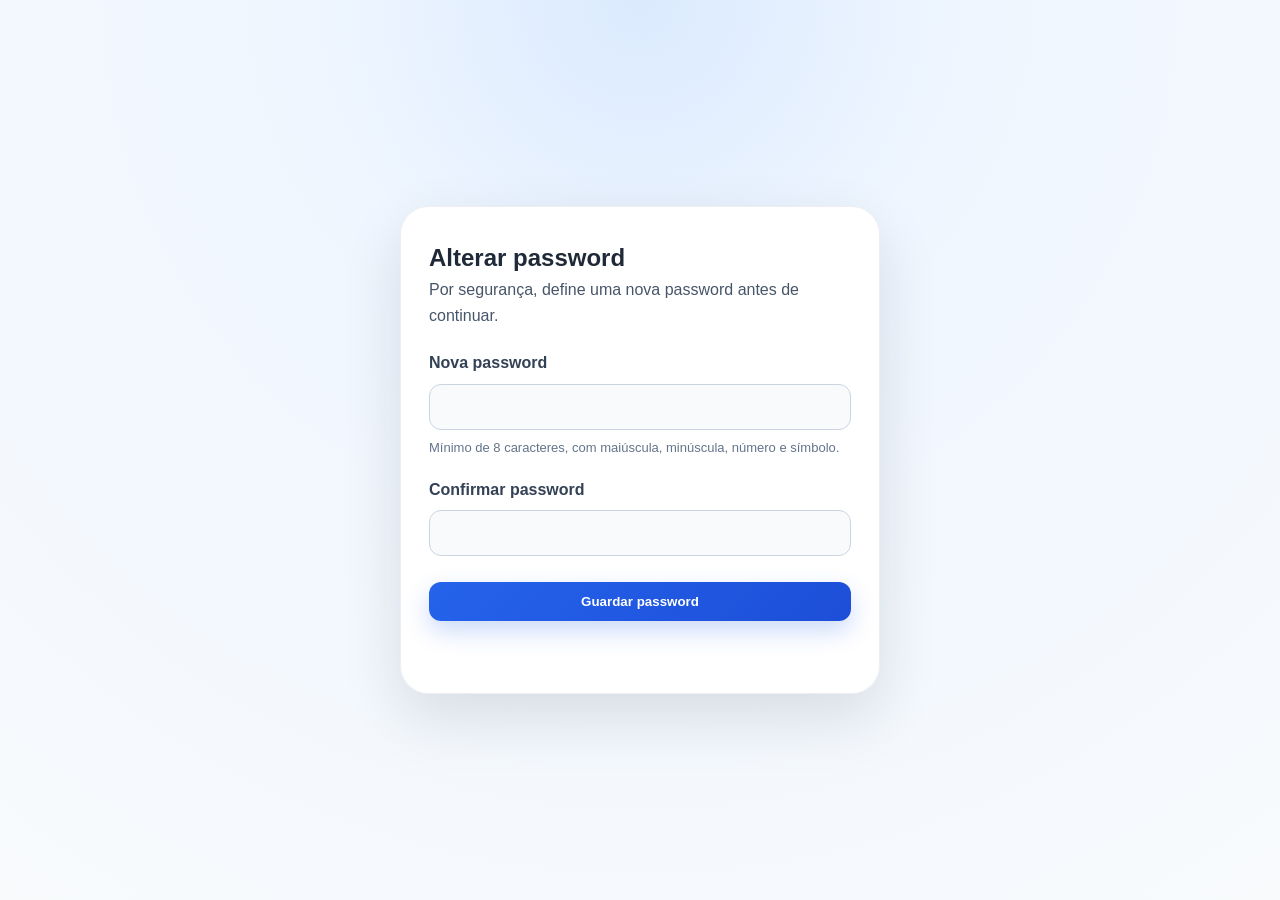
<file: alterar-password.html>
<!DOCTYPE html>
<html lang="pt">
<head>
    <meta charset="UTF-8">
    <meta name="viewport" content="width=device-width, initial-scale=1.0">
    <title>Alterar password</title>
    <link rel="stylesheet" href="css/style.css">
</head>
<body class="login-page">
    <main class="login-container">
        <section class="login-card">
            <div class="login-header">
                <h1>Alterar password</h1>
                <p>Por segurança, define uma nova password antes de continuar.</p>
            </div>
            <form id="formAlterarPassword" class="login-form">
                <div class="campo">
                    <label for="novaPassword">Nova password</label>
                    <input id="novaPassword" type="password" minlength="8" pattern="(?=.*[a-z])(?=.*[A-Z])(?=.*\d)(?=.*[^A-Za-z\d]).{8,}" title="Use pelo menos 8 caracteres, uma maiúscula, uma minúscula, um número e um símbolo." autocomplete="new-password" required>
                    <small class="form-help">Mínimo de 8 caracteres, com maiúscula, minúscula, número e símbolo.</small>
                </div>
                <div class="campo">
                    <label for="confirmarPassword">Confirmar password</label>
                    <input id="confirmarPassword" type="password" minlength="8" autocomplete="new-password" required>
                </div>
                <button class="btn btn-primary login-btn" type="submit">Guardar password</button>
            </form>
            <p id="mensagemAlterarPassword" class="mensagem"></p>
        </section>
    </main>
    <script src="js/alterar-password.js"></script>
</body>
</html>
</file>
<file: css/style.css>
* {
    margin: 0;
    padding: 0;
    box-sizing: border-box;
}

html {
    scroll-behavior: smooth;
}

body {
    font-family: Arial, sans-serif;
    background: #f5f7fa;
    color: #1f2937;
    line-height: 1.6;
}

/* =========================
   CABEÇALHO
========================= */

header {
    background: #0f172a;
    color: white;
    padding: 20px 8%;

    display: flex;
    justify-content: space-between;
    align-items: center;

    position: sticky;
    top: 0;
    z-index: 1000;
}

header h1 {
    font-size: 26px;
}

nav {
    display: flex;
    gap: 25px;
}

nav a {
    color: white;
    text-decoration: none;
    font-weight: bold;
}

nav a:hover {
    color: #38bdf8;
}

.btn-login-principal {
    border: 1px solid #38bdf8;
    border-radius: 8px;
    padding: 8px 14px;
    background: transparent;
    color: white;
    font-weight: bold;
    cursor: pointer;
}

.btn-login-principal:hover {
    background: #38bdf8;
    color: #0f172a;
}

/* =========================
   SEÇÕES
========================= */

main section {
    padding: 80px 8%;
}

section h2 {
    text-align: center;
    margin-bottom: 40px;
    font-size: 32px;
}

/* =========================
   INÍCIO
========================= */

#inicio {
    min-height: 80vh;

    display: flex;
    flex-direction: column;
    justify-content: center;
    align-items: center;

    text-align: center;

    background: linear-gradient(
        135deg,
        #0f172a,
        #1e3a8a
    );

    color: white;
}

#inicio h2 {
    font-size: 48px;
    max-width: 800px;
    margin-bottom: 20px;
}

#inicio p {
    font-size: 20px;
    max-width: 650px;
    margin-bottom: 30px;
}

#btnformacoes {
    padding: 14px 30px;

    border: none;
    border-radius: 8px;

    background: #38bdf8;
    color: #0f172a;

    font-size: 16px;
    font-weight: bold;

    cursor: pointer;

    transition: 0.3s;
}

#btnformacoes:hover {
    transform: translateY(-3px);
}

/* =========================
   FORMAÇÕES
========================= */

#formacoes {
    background: white;
}

#listaformacoes {
    display: grid;

    grid-template-columns:
        repeat(auto-fit, minmax(260px, 1fr));

    gap: 25px;
}

/* =========================
   CARDS
========================= */

.card {
    background: white;

    padding: 25px;

    border-radius: 12px;

    box-shadow:
        0 5px 20px rgba(0, 0, 0, 0.08);

    transition: 0.3s;

    border: 1px solid #e5e7eb;
}

.card:hover {
    transform: translateY(-6px);

    box-shadow:
        0 12px 30px rgba(0, 0, 0, 0.12);
}

.card h3 {
    color: #1e3a8a;
    margin-bottom: 15px;
}

.card p {
    margin-bottom: 10px;
}

.card button {
    margin-top: 15px;

    padding: 10px 18px;

    border: none;
    border-radius: 6px;

    background: #1e3a8a;
    color: white;

    cursor: pointer;

    font-weight: bold;
}

.card button:hover {
    background: #2563eb;
}

/* =========================
   DETALHES
========================= */

#detalhesformacao,
#formularioinscricao {
    max-width: 700px;

    margin: 40px auto 0;

    padding: 30px;

    background: #f8fafc;

    border-radius: 12px;

    box-shadow:
        0 5px 20px rgba(0, 0, 0, 0.06);
}

/* =========================
   FORMULÁRIO
========================= */

#formularioinscricao form {
    display: flex;
    flex-direction: column;

    gap: 10px;
}

#formularioinscricao input,
#formularioinscricao select,
#formularioinscricao textarea {
    padding: 12px;

    border: 1px solid #cbd5e1;

    border-radius: 6px;

    font-size: 16px;
}

#formularioinscricao button {
    margin-top: 10px;

    padding: 12px;

    border: none;
    border-radius: 6px;

    background: #1e3a8a;
    color: white;

    font-weight: bold;

    cursor: pointer;
}

/* =========================
   AUTENTICAÇÃO NO MODAL
========================= */

.auth-modal {
    display: flex;
    flex-direction: column;
    gap: 18px;
}

.auth-texto {
    color: #475569;
    margin-bottom: 8px;
}

.auth-toggle {
    display: flex;
    gap: 10px;
    background: #f1f5f9;
    padding: 6px;
    border-radius: 12px;
}

.auth-tab {
    flex: 1;
    border: none;
    border-radius: 10px;
    background: transparent;
    color: #334155;
    font-weight: 700;
    padding: 10px 12px;
    cursor: pointer;
}

.auth-tab.active {
    background: #0f172a;
    color: white;
}

.auth-panel {
    display: none;
}

.auth-panel.active {
    display: block;
}

.auth-form,
.form-modal {
    display: flex;
    flex-direction: column;
    gap: 10px;
}

.auth-form label,
.form-modal label {
    font-weight: 700;
    color: #334155;
}

.auth-form input,
.form-modal input {
    width: 100%;
    padding: 12px;
    border: 1px solid #cbd5e1;
    border-radius: 8px;
    font-size: 16px;
}

.auth-form button,
.form-modal button {
    margin-top: 10px;
    padding: 12px 16px;
    border: none;
    border-radius: 10px;
    background: #1d4ed8;
    color: white;
    font-weight: 700;
    cursor: pointer;
}

.mensagem-modal {
    margin-top: 8px;
    color: #1d4ed8;
    font-weight: 600;
    min-height: 24px;
}

/* =========================
   CONTACTO
========================= */

#contaco {
    margin-bottom: 15px;
}

/* =========================
   RODAPÉ
========================= */

footer {
    background: #0f172a;

    color: white;

    text-align: center;

    padding: 25px;
}

/* =========================
   RESPONSIVO
========================= */

@media (max-width: 768px) {

    header {
        flex-direction: column;
        gap: 15px;
    }

    nav {
        gap: 12px;
        flex-wrap: wrap;
        justify-content: center;
    }

    #inicio h2 {
        font-size: 34px;
    }

    main section {
        padding: 60px 5%;
    }
}

/* =========================
   ACADEMIA DO ALUNO
========================= */

.academia-panel {
    display: flex;
    flex-direction: column;
    gap: 28px;
}

.academia-heading {
    align-items: flex-end;
    gap: 24px;
}

.academia-heading h2,
.compact-header h3 {
    text-align: left;
    margin-bottom: 0;
}

.academia-heading h2 {
    margin-top: 4px;
}

.academia-intro {
    max-width: 360px;
    color: #64748b;
}

.academia-filtros {
    display: grid;
    grid-template-columns: minmax(0, 1fr) minmax(220px, 0.7fr) auto;
    align-items: end;
    gap: 14px;
    padding: 18px;
    background: #f8fafc;
    border: 1px solid #e2e8f0;
    border-radius: 10px;
}

.academia-filtros label {
    display: flex;
    flex-direction: column;
    gap: 7px;
    color: #334155;
    font-weight: 700;
    font-size: 14px;
}

.academia-filtros input,
.academia-filtros select,
.form-modal textarea {
    width: 100%;
    padding: 11px 12px;
    border: 1px solid #cbd5e1;
    border-radius: 7px;
    background: white;
    color: #1f2937;
    font: inherit;
}

.status-message {
    min-height: 24px;
    color: #475569;
    font-weight: 600;
}

.status-message.loading {
    color: #1d4ed8;
}

.status-message.success {
    color: #15803d;
}

.status-message.error {
    color: #b91c1c;
}

.academia-subsection {
    display: flex;
    flex-direction: column;
    gap: 16px;
}

.compact-header {
    align-items: center;
}

.section-count {
    color: #64748b;
    font-size: 14px;
}

.academia-cursos,
.academia-resultados {
    display: grid;
    grid-template-columns: repeat(auto-fit, minmax(245px, 1fr));
    gap: 16px;
    align-items: stretch;
}

.academia-curso-card,
.academia-disciplina-card,
.explicador-card {
    padding: 20px;
    border: 1px solid #e2e8f0;
    border-radius: 10px;
    background: #fff;
}

.academia-disciplina-card {
    display: flex;
    flex-direction: column;
}

.academia-curso-card h4,
.academia-disciplina-card h4,
.explicador-card h3 {
    margin: 8px 0;
    color: #1e3a8a;
    font-size: 19px;
}

.academia-curso-card p,
.academia-disciplina-card p,
.explicador-card p {
    color: #64748b;
    font-size: 14px;
}

.academia-codigo {
    display: inline-block;
    color: #0369a1;
    font-size: 12px;
    font-weight: 800;
    letter-spacing: 1px;
    text-transform: uppercase;
}

.academia-curso-meta,
.academia-disciplina-meta,
.explicador-acoes {
    display: flex;
    align-items: center;
    justify-content: space-between;
    gap: 12px;
    flex-wrap: wrap;
    margin-top: 18px;
    color: #64748b;
    font-size: 13px;
}

.academia-disciplina-meta {
    margin-top: auto;
    padding-top: 18px;
}

.academia-curso-meta .btn,
.academia-disciplina-meta .btn,
.explicador-acoes .btn {
    margin-left: auto;
}

.academia-modal-content {
    max-width: 620px;
}

.academia-modal-content h2 {
    text-align: left;
    margin-bottom: 12px;
}

.modal-contexto {
    color: #64748b;
    margin-bottom: 20px;
}

.explicador-card + .explicador-card {
    margin-top: 14px;
}

.explicador-especialidade {
    color: #1d4ed8 !important;
    font-weight: 700;
}

.explicador-estado {
    color: #15803d;
    font-weight: 700;
    text-transform: capitalize;
}

.academia-modal-content .empty-state {
    color: #64748b;
}

@media (max-width: 768px) {
    .academia-heading,
    .academia-filtros {
        align-items: stretch;
    }

    .academia-heading,
    .academia-filtros {
        grid-template-columns: 1fr;
        flex-direction: column;
    }

    .academia-filtros .btn {
        width: 100%;
    }
}

.hero-conteudo {
    max-width: 850px;
    text-align: center;
}

.hero-tag {
    font-size: 14px;
    font-weight: bold;
    letter-spacing: 4px;
    margin-bottom: 20px;
}

.hero-descricao {
    font-size: 20px;
    max-width: 650px;
    margin: 0 auto 30px;
}

/* =========================
   DETALHES DA FORMAÇÃO
========================= */

/* =========================
   ANIMAÇÃO
========================= */

@keyframes aparecer {

    from {
        opacity: 0;
        transform: translateY(15px);
    }

    to {
        opacity: 1;
        transform: translateY(0);
    }

}

/* =========================
   LOGIN ADMINISTRATIVO
========================= */

.login-page {
    min-height: 100vh;
    display: flex;
    align-items: center;
    justify-content: center;
    background: radial-gradient(circle at top, #dbeafe 0%, #eff6ff 30%, #f8fafc 100%);
    padding: 24px;
}

.login-container {
    width: 100%;
    max-width: 480px;
}

.login-card {
    background: rgba(255, 255, 255, 0.98);
    border: 1px solid rgba(148, 163, 184, 0.18);
    border-radius: 28px;
    padding: 32px 28px;
    box-shadow: 0 24px 60px rgba(15, 23, 42, 0.12);
}

.login-brand {
    display: flex;
    align-items: center;
    gap: 14px;
    margin-bottom: 26px;
}

.login-brand h1 {
    font-size: clamp(1.7rem, 2vw, 2.2rem);
    color: #0f172a;
}

.login-header {
    margin-bottom: 22px;
}

.login-header h2 {
    font-size: 1.7rem;
    margin-bottom: 8px;
    color: #0f172a;
}

.login-header p {
    color: #475569;
}

.login-form {
    display: flex;
    flex-direction: column;
    gap: 18px;
}

.login-btn {
    margin-top: 8px;
    width: 100%;
}

/* =========================
   PAINEL ADMINISTRATIVO
========================= */

.painel-page {
    background: linear-gradient(135deg, #eef4ff 0%, #f8fafc 100%);
    min-height: 100vh;
    color: #0f172a;
    padding: 32px 20px;
}

.painel-shell {
    max-width: 1300px;
    margin: 0 auto;
    display: grid;
    grid-template-columns: 260px minmax(0, 1fr);
    gap: 28px;
    align-items: start;
}

.painel-sidebar {
    background: #0f172a;
    color: #f8fafc;
    border-radius: 24px;
    padding: 28px 22px;
    box-shadow: 0 20px 45px rgba(15, 23, 42, 0.12);
    position: sticky;
    top: 20px;
}

.brand-block {
    display: flex;
    align-items: center;
    gap: 14px;
    margin-bottom: 34px;
}

.brand-dot {
    width: 14px;
    height: 14px;
    background: linear-gradient(135deg, #38bdf8, #7c3aed);
    border-radius: 50%;
    box-shadow: 0 0 0 8px rgba(56, 189, 248, 0.18);
}

.brand-label {
    font-size: 11px;
    letter-spacing: 2px;
    text-transform: uppercase;
    opacity: 0.7;
}

.brand-block h2 {
    font-size: 1.4rem;
    margin-top: 4px;
}

.painel-menu {
    display: flex;
    flex-direction: column;
    gap: 10px;
}

.painel-menu a {
    color: #cbd5e1;
    text-decoration: none;
    padding: 12px 14px;
    border-radius: 12px;
    font-weight: 600;
    transition: 0.25s ease;
}

.painel-menu a:hover,
.painel-menu a.active {
    background: rgba(148, 163, 184, 0.12);
    color: #ffffff;
    transform: translateX(2px);
}

.painel-main {
    display: flex;
    flex-direction: column;
    gap: 24px;
}

.painel-header {
    background: rgba(255, 255, 255, 0.8);
    backdrop-filter: blur(10px);
    border: 1px solid rgba(148, 163, 184, 0.2);
    border-radius: 22px;
    padding: 22px 28px;
    display: flex;
    justify-content: space-between;
    align-items: center;
    gap: 16px;
    box-shadow: 0 12px 30px rgba(15, 23, 42, 0.06);
}

.eyebrow {
    font-size: 11px;
    letter-spacing: 2px;
    text-transform: uppercase;
    color: #475569;
    margin-bottom: 6px;
}

.painel-header h1 {
    font-size: clamp(1.8rem, 2vw, 2.5rem);
    color: #0f172a;
}

.btn {
    border: none;
    border-radius: 12px;
    padding: 12px 18px;
    font-weight: 700;
    cursor: pointer;
    transition: 0.25s ease;
}

.btn:hover {
    transform: translateY(-1px);
}

.btn-primary {
    background: linear-gradient(135deg, #2563eb, #1d4ed8);
    color: #ffffff;
    box-shadow: 0 10px 24px rgba(37, 99, 235, 0.24);
}

.btn-ghost {
    background: #e2e8f0;
    color: #0f172a;
}

.btn-small {
    padding: 9px 12px;
    border-radius: 9px;
    font-size: 0.82rem;
}

.btn-danger {
    border: 1px solid #fecaca;
    background: #fff1f2;
    color: #b42318;
}

.btn-danger:hover {
    background: #fee2e2;
}

.campo-pesquisa {
    width: min(100%, 270px);
    border: 1px solid #cbd5e1;
    border-radius: 10px;
    padding: 11px 13px;
    background: #f8fafc;
    color: #0f172a;
    font-size: 0.9rem;
}

.campo-pesquisa:focus {
    outline: none;
    border-color: #60a5fa;
    box-shadow: 0 0 0 4px rgba(96, 165, 250, 0.15);
}

.formacoes-admin-lista {
    display: grid;
    gap: 12px;
}

.formacao-admin-item {
    display: flex;
    align-items: center;
    justify-content: space-between;
    gap: 20px;
    border: 1px solid #e2e8f0;
    border-radius: 14px;
    padding: 18px;
    background: #fbfdff;
}

.formacao-admin-conteudo {
    min-width: 0;
}

.formacao-admin-titulo {
    display: flex;
    align-items: center;
    flex-wrap: wrap;
    gap: 10px;
    margin-bottom: 7px;
}

.formacao-admin-titulo h3 {
    color: #0f172a;
    font-size: 1.05rem;
}

.formacao-admin-conteudo p {
    overflow: hidden;
    margin-bottom: 8px;
    color: #64748b;
    font-size: 0.88rem;
    text-overflow: ellipsis;
    white-space: nowrap;
}

.formacao-admin-conteudo > strong {
    color: #1d4ed8;
    font-size: 0.9rem;
}

.formacao-admin-acoes {
    display: flex;
    flex-shrink: 0;
    gap: 8px;
}

.panel-card {
    background: rgba(255, 255, 255, 0.96);
    border: 1px solid rgba(148, 163, 184, 0.18);
    border-radius: 24px;
    padding: 28px;
    box-shadow: 0 16px 35px rgba(15, 23, 42, 0.05);
}

.admin-collapsible {
    overflow: hidden;
}

.admin-section-summary {
    display: flex;
    align-items: center;
    justify-content: space-between;
    gap: 18px;
    padding: 2px 0;
    color: #0f172a;
    cursor: pointer;
    list-style: none;
}

.admin-section-summary::-webkit-details-marker {
    display: none;
}

.admin-section-summary::after {
    display: grid;
    width: 28px;
    height: 28px;
    flex: 0 0 28px;
    place-items: center;
    border: 1px solid #cbd5e1;
    border-radius: 50%;
    color: #1d4ed8;
    content: "+";
    font-size: 20px;
    line-height: 1;
}

.admin-collapsible[open] .admin-section-summary {
    padding-bottom: 22px;
    border-bottom: 1px solid #e2e8f0;
    margin-bottom: 24px;
}

.admin-collapsible[open] .admin-section-summary::after {
    content: "−";
}

.admin-section-summary span {
    font-size: 1.12rem;
    font-weight: 800;
}

.admin-section-summary small {
    margin-left: auto;
    color: #64748b;
    font-size: 0.85rem;
}

.admin-academia-grid {
    display: grid;
    grid-template-columns: repeat(2, minmax(0, 1fr));
    gap: 18px;
    margin-top: 24px;
}

.admin-academia-form {
    gap: 12px;
    padding: 20px;
    border: 1px solid #e2e8f0;
    border-radius: 10px;
    background: #f8fafc;
}

.admin-academia-form h3,
.admin-academia-listas h3 {
    color: #1e3a8a;
    font-size: 18px;
}

.admin-form-actions,
.admin-resource-actions {
    display: flex;
    gap: 8px;
    flex-wrap: wrap;
}

.form-help {
    color: #64748b;
    font-size: 13px;
}

.admin-academia-listas {
    display: grid;
    grid-template-columns: repeat(3, minmax(0, 1fr));
    gap: 18px;
    margin-top: 28px;
}

.admin-academia-listas > div {
    display: flex;
    flex-direction: column;
    gap: 12px;
    min-width: 0;
}

.admin-resource-list {
    display: flex;
    flex-direction: column;
    gap: 10px;
}

.admin-resource-item {
    display: flex;
    align-items: center;
    justify-content: space-between;
    gap: 14px;
    padding: 14px;
    border: 1px solid #e2e8f0;
    border-radius: 8px;
    background: #fff;
}

.admin-resource-item > div:first-child {
    min-width: 0;
}

.admin-resource-item strong,
.admin-resource-item span {
    display: block;
}

.admin-resource-item strong {
    color: #1e293b;
}

.admin-resource-item span,
.admin-resource-item p {
    margin-top: 4px;
    color: #64748b;
    font-size: 13px;
}

.admin-request-item {
    align-items: flex-start;
}

.seletor-apoio {
    flex: 0 0 125px;
    padding: 8px;
    border: 1px solid #cbd5e1;
    border-radius: 6px;
    background: #fff;
}

.mensagem-sucesso {
    color: #15803d;
}

.mensagem-erro {
    color: #b91c1c;
}

.welcome-card {
    background: linear-gradient(135deg, #0f172a, #1e3a8a);
    color: #f8fafc;
    padding: 20px 28px;
}

.welcome-text {
    font-size: 1.05rem;
    font-weight: 600;
    letter-spacing: 0.02em;
}

.section-header {
    display: flex;
    align-items: center;
    justify-content: space-between;
    gap: 18px;
    margin-bottom: 22px;
}

.section-header h2 {
    font-size: clamp(1.4rem, 2vw, 2rem);
    color: #0f172a;
}

.badge {
    background: #dbeafe;
    color: #1d4ed8;
    border-radius: 999px;
    padding: 7px 12px;
    font-size: 0.76rem;
    font-weight: 700;
    letter-spacing: 0.04em;
    text-transform: uppercase;
}

.form-panel {
    display: flex;
    flex-direction: column;
    gap: 18px;
}

.grid-duas-colunas {
    display: grid;
    grid-template-columns: repeat(2, minmax(0, 1fr));
    gap: 18px;
}

.campo {
    display: flex;
    flex-direction: column;
    gap: 8px;
}

.campo label {
    font-weight: 700;
    color: #334155;
}

.campo input,
.campo textarea,
.campo select {
    width: 100%;
    border: 1px solid #cbd5e1;
    background: #f8fafc;
    border-radius: 12px;
    padding: 13px 14px;
    font-size: 1rem;
    color: #0f172a;
    transition: border-color 0.2s ease, box-shadow 0.2s ease;
}

.campo input:focus,
.campo textarea:focus,
.campo select:focus {
    outline: none;
    border-color: #60a5fa;
    box-shadow: 0 0 0 4px rgba(96, 165, 250, 0.15);
}

.campo textarea {
    resize: vertical;
    min-height: 120px;
}

.mensagem {
    margin-top: 16px;
    min-height: 24px;
    color: #1d4ed8;
    font-weight: 600;
}

.table-wrap {
    overflow-x: auto;
}

.tabela-inscricoes {
    width: 100%;
    border-collapse: collapse;
    min-width: 640px;
}

.tabela-inscricoes th,
.tabela-inscricoes td {
    padding: 16px 12px;
    text-align: left;
    border-bottom: 1px solid #e2e8f0;
}

.tabela-inscricoes thead th {
    background: #f8fafc;
    color: #334155;
    font-size: 0.8rem;
    text-transform: uppercase;
    letter-spacing: 0.08em;
}

.tabela-inscricoes tbody tr:hover {
    background: #f8fbff;
}

.estado {
    display: inline-block;
    border-radius: 999px;
    padding: 5px 9px;
    font-size: 0.72rem;
    font-weight: 800;
    letter-spacing: 0.04em;
    text-transform: uppercase;
}

.estado-pendente {
    background: #fef3c7;
    color: #92400e;
}

.estado-aprovado {
    background: #dcfce7;
    color: #166534;
}

.estado-reprovado {
    background: #fee2e2;
    color: #991b1b;
}

.seletor-estado {
    min-width: 122px;
    border: 1px solid #cbd5e1;
    border-radius: 8px;
    padding: 8px 9px;
    background: white;
    color: #0f172a;
    font-weight: 600;
}

.seletor-estado:focus {
    outline: none;
    border-color: #60a5fa;
    box-shadow: 0 0 0 3px rgba(96, 165, 250, 0.15);
}

/* =========================
   PAINEL DO ALUNO
========================= */

.aluno-page {
    min-height: 100vh;
    padding: 32px 20px;
    background: linear-gradient(135deg, #eef4ff 0%, #f8fafc 100%);
}

.aluno-shell {
    max-width: 1050px;
    margin: 0 auto;
}

.aluno-card {
    display: flex;
    flex-direction: column;
    gap: 24px;
}

.aluno-header {
    background: rgba(255, 255, 255, 0.88);
    border: 1px solid rgba(148, 163, 184, 0.2);
    border-radius: 22px;
    padding: 28px;
    box-shadow: 0 12px 30px rgba(15, 23, 42, 0.06);
}

.aluno-header h1 {
    color: #0f172a;
    font-size: clamp(1.8rem, 2vw, 2.5rem);
}

.aluno-actions {
    display: flex;
    gap: 12px;
    justify-content: flex-end;
}

.lista-aluno {
    display: grid;
    gap: 14px;
}

.aluno-item {
    display: flex;
    justify-content: space-between;
    gap: 18px;
    padding: 20px;
    border: 1px solid #e2e8f0;
    border-radius: 12px;
    background: #f8fafc;
}

.aluno-item h3 {
    margin-bottom: 8px;
    color: #1e3a8a;
}

.aluno-item p {
    color: #475569;
}

.empty-state {
    color: #64748b;
    padding: 10px 0;
}

@media (max-width: 900px) {
    .painel-shell {
        grid-template-columns: 1fr;
    }

    .painel-sidebar {
        position: static;
    }

    .painel-header {
        flex-direction: column;
        align-items: flex-start;
    }
}

@media (max-width: 640px) {
    .painel-page {
        padding: 20px 14px;
    }

    .panel-card,
    .painel-header {
        padding: 20px 16px;
    }

    .grid-duas-colunas {
        grid-template-columns: 1fr;
    }

    .section-header {
        align-items: flex-start;
        flex-direction: column;
    }

    .campo-pesquisa {
        width: 100%;
    }

    .formacao-admin-item {
        align-items: stretch;
        flex-direction: column;
        gap: 14px;
    }

    .formacao-admin-acoes .btn {
        flex: 1;
    }

    .admin-academia-grid,
    .admin-academia-listas {
        grid-template-columns: 1fr;
    }

    .admin-resource-item {
        align-items: flex-start;
        flex-direction: column;
    }

    .admin-resource-actions,
    .admin-resource-actions .btn,
    .seletor-apoio {
        width: 100%;
    }

    .admin-section-summary {
        align-items: flex-start;
        flex-wrap: wrap;
    }

    .admin-section-summary small {
        flex: 1 1 100%;
        margin-left: 0;
    }

    .aluno-page {
        padding: 20px 14px;
    }

    .aluno-header,
    .aluno-panel {
        padding: 20px 16px;
    }

    .aluno-actions {
        justify-content: stretch;
    }

    .aluno-actions .btn {
        flex: 1;
    }

    .aluno-item {
        flex-direction: column;
    }
}

/* =========================
   PÁGINA PRINCIPAL MODERNA
========================= */

:root {
    --home-ink: #102a43;
    --home-muted: #627d98;
    --home-blue: #1769aa;
    --home-cyan: #43c6ac;
    --home-coral: #f28482;
    --home-paper: #f7fbfc;
    --home-line: #d9e5ec;
}

.home-page {
    background: var(--home-paper);
    color: var(--home-ink);
    font-family: "Avenir Next", "Trebuchet MS", sans-serif;
}

.home-page header {
    min-height: 76px;
    padding: 14px clamp(20px, 6vw, 88px);
    background: rgba(16, 42, 67, 0.96);
    box-shadow: 0 1px 0 rgba(217, 229, 236, 0.5);
}

.brand {
    display: inline-flex;
    align-items: center;
    gap: 11px;
    min-width: 0;
    color: white;
    text-decoration: none;
    line-height: 1.15;
    flex-wrap: wrap;
}

.brand > span {
    min-width: 0;
    word-break: break-word;
}

.brand-mark {
    display: grid;
    width: 40px;
    height: 40px;
    place-items: center;
    border-radius: 12px;
    background: var(--home-cyan);
    color: var(--home-ink);
    font-size: 13px;
    font-weight: 900;
    letter-spacing: 0.04em;
}

.brand strong,
.brand small {
    display: block;
}

.brand strong {
    font-size: 17px;
    letter-spacing: 0.01em;
}

.brand small {
    margin-top: 3px;
    color: #a9c4d3;
    font-size: 10px;
    letter-spacing: 0.06em;
    text-transform: uppercase;
}

.home-page nav {
    align-items: center;
    gap: clamp(12px, 2vw, 28px);
}

.home-page nav a {
    color: #d9e8ef;
    font-size: 13px;
    font-weight: 700;
    transition: color 0.2s ease;
}

.home-page nav a:hover {
    color: var(--home-cyan);
}

.home-page .btn-login-principal {
    border: 0;
    border-radius: 7px;
    padding: 10px 17px;
    background: var(--home-cyan);
    color: var(--home-ink);
    font-size: 13px;
    transition: transform 0.2s ease, background 0.2s ease;
}

.home-page .btn-login-principal:hover {
    background: #72dbc6;
    color: var(--home-ink);
    transform: translateY(-2px);
}

.home-page main section {
    padding: clamp(68px, 8vw, 112px) clamp(20px, 8vw, 120px);
}

.home-page #inicio {
    min-height: min(720px, calc(100vh - 76px));
    display: grid;
    grid-template-columns: minmax(0, 1.05fr) minmax(300px, 0.95fr);
    gap: clamp(38px, 7vw, 100px);
    align-items: center;
    padding-top: clamp(70px, 9vw, 125px);
    padding-bottom: clamp(70px, 9vw, 125px);
    background: #eaf5f6;
    color: var(--home-ink);
    text-align: left;
    overflow: hidden;
    position: relative;
}

.home-page #inicio::before {
    content: "";
    position: absolute;
    top: -180px;
    right: -110px;
    width: 460px;
    height: 460px;
    border: 1px solid rgba(23, 105, 170, 0.13);
    border-radius: 50%;
    box-shadow: 0 0 0 34px rgba(23, 105, 170, 0.035), 0 0 0 70px rgba(23, 105, 170, 0.025);
}

.home-page .hero-conteudo,
.home-page .hero-visual {
    position: relative;
    z-index: 1;
}

.home-page .hero-conteudo {
    max-width: 650px;
    text-align: left;
}

.home-page .hero-tag,
.home-page .section-kicker {
    margin-bottom: 18px;
    color: var(--home-blue);
    font-size: 11px;
    font-weight: 900;
    letter-spacing: 0.18em;
    text-transform: uppercase;
}

.home-page #inicio h2 {
    max-width: 680px;
    margin-bottom: 22px;
    color: var(--home-ink);
    font-size: clamp(2.4rem, 5vw, 5.1rem);
    font-weight: 800;
    letter-spacing: -0.025em;
    line-height: 0.99;
    text-align: left;
}

.home-page .hero-descricao {
    max-width: 540px;
    margin: 0 0 30px;
    color: #486581;
    font-size: clamp(1rem, 1.4vw, 1.2rem);
    line-height: 1.7;
}

.hero-acoes {
    display: flex;
    align-items: center;
    flex-wrap: wrap;
    gap: 22px;
}

.home-page #btnformacoes {
    padding: 14px 20px;
    border-radius: 7px;
    background: var(--home-blue);
    color: white;
    box-shadow: 0 10px 22px rgba(23, 105, 170, 0.2);
    font-size: 14px;
    transition: transform 0.2s ease, box-shadow 0.2s ease;
}

.home-page #btnformacoes:hover {
    box-shadow: 0 14px 28px rgba(23, 105, 170, 0.28);
    transform: translateY(-3px);
}

.home-page #btnformacoes span {
    margin-left: 8px;
    font-size: 18px;
}

.hero-link {
    color: var(--home-ink);
    font-size: 14px;
    font-weight: 800;
    text-decoration: none;
    border-bottom: 2px solid var(--home-coral);
    padding-bottom: 3px;
}

.hero-prova {
    display: flex;
    align-items: center;
    gap: 13px;
    margin-top: 45px;
    color: var(--home-ink);
}

.hero-prova strong,
.hero-prova small {
    display: block;
}

.hero-prova strong {
    font-size: 12px;
}

.hero-prova small {
    margin-top: 3px;
    color: var(--home-muted);
    font-size: 11px;
}

.avatar-stack {
    display: flex;
}

.avatar-stack i {
    display: grid;
    width: 29px;
    height: 29px;
    margin-left: -6px;
    place-items: center;
    border: 2px solid #eaf5f6;
    border-radius: 50%;
    background: var(--home-coral);
    color: white;
    font-size: 9px;
    font-style: normal;
    font-weight: 900;
}

.avatar-stack i:first-child {
    margin-left: 0;
    background: var(--home-blue);
}

.avatar-stack i:nth-child(2) {
    background: #f6bd60;
}

.avatar-stack i:last-child {
    background: var(--home-ink);
}

.hero-visual {
    min-height: 410px;
    padding: 25px;
    border: 1px solid rgba(23, 105, 170, 0.2);
    border-radius: 20px;
    background: #102a43;
    box-shadow: 20px 24px 0 rgba(242, 132, 130, 0.8);
}

.visual-label,
.visual-footer {
    display: flex;
    justify-content: space-between;
    color: #a9c4d3;
    font-size: 10px;
    font-weight: 800;
    letter-spacing: 0.12em;
}

.visual-label {
    align-items: center;
    justify-content: flex-start;
    gap: 8px;
}

.visual-label span {
    width: 7px;
    height: 7px;
    border-radius: 50%;
    background: var(--home-cyan);
    box-shadow: 0 0 0 5px rgba(67, 198, 172, 0.12);
}

.network-map {
    position: relative;
    min-height: 315px;
    margin: 10px 0;
    background-image: linear-gradient(rgba(169, 196, 211, 0.08) 1px, transparent 1px), linear-gradient(90deg, rgba(169, 196, 211, 0.08) 1px, transparent 1px);
    background-size: 32px 32px;
}

.network-line {
    position: absolute;
    height: 1px;
    transform-origin: left center;
    background: linear-gradient(90deg, var(--home-cyan), rgba(67, 198, 172, 0.15));
}

.line-one { top: 50%; left: 50%; width: 42%; transform: rotate(-34deg); }
.line-two { top: 50%; left: 50%; width: 40%; transform: rotate(34deg); }
.line-three { top: 50%; left: 50%; width: 39%; transform: rotate(165deg); }
.line-four { top: 50%; left: 50%; width: 35%; transform: rotate(210deg); }

.network-node {
    position: absolute;
    display: grid;
    width: 51px;
    height: 51px;
    place-items: center;
    border: 1px solid rgba(67, 198, 172, 0.7);
    border-radius: 50%;
    background: #183b55;
    color: #d9f8ef;
    font-size: 11px;
    font-weight: 900;
    box-shadow: 0 0 0 8px rgba(67, 198, 172, 0.06);
}

.node-main { top: calc(50% - 26px); left: calc(50% - 26px); width: 72px; height: 72px; border: 0; background: var(--home-cyan); color: var(--home-ink); font-size: 18px; box-shadow: 0 0 0 12px rgba(67, 198, 172, 0.12); }
.node-one { top: 17%; right: 9%; }
.node-two { top: 23%; left: 8%; }
.node-three { bottom: 13%; right: 14%; }
.node-four { bottom: 8%; left: 15%; }

.visual-footer strong {
    color: var(--home-cyan);
    letter-spacing: 0;
}

.home-metrics {
    display: grid;
    grid-template-columns: repeat(3, 1fr);
    gap: 20px;
    padding: 24px clamp(20px, 8vw, 120px);
    background: white;
    border-bottom: 1px solid var(--home-line);
}

.home-metrics div {
    display: flex;
    align-items: baseline;
    justify-content: center;
    gap: 9px;
    padding: 8px;
    border-right: 1px solid var(--home-line);
}

.home-metrics div:last-child {
    border-right: 0;
}

.home-metrics strong {
    color: var(--home-blue);
    font-size: 18px;
}

.home-metrics span {
    color: var(--home-muted);
    font-size: 12px;
}

.home-page #formacoes {
    background: white;
}

.section-heading,
.contacto-inner {
    display: grid;
    grid-template-columns: minmax(0, 1.15fr) minmax(220px, 0.6fr);
    gap: 50px;
    align-items: end;
    max-width: 1100px;
    margin: 0 auto 45px;
}

.section-heading h2,
.contacto-inner h2 {
    max-width: 680px;
    margin: 0;
    color: var(--home-ink);
    font-size: clamp(1.8rem, 3.2vw, 3.2rem);
    line-height: 1.05;
    text-align: left;
}

.section-heading > p,
.contacto-inner > p,
.contacto-dados > p {
    margin: 0;
    color: var(--home-muted);
    font-size: 15px;
    line-height: 1.7;
}

.contacto-dados {
    display: flex;
    flex-direction: column;
    align-items: flex-start;
    gap: 7px;
}

.contacto-dados a,
.contacto-dados span {
    color: var(--home-ink);
    font-size: 15px;
    font-weight: 800;
    text-decoration: none;
}

.contacto-dados a:hover {
    color: var(--home-blue);
}

.contacto-dados span {
    margin-top: 5px;
    color: #6b3b3a;
    font-size: 13px;
    font-weight: 700;
}

.home-page #listaformacoes {
    max-width: 1100px;
    margin: 0 auto;
    gap: 20px;
}

.home-page .card {
    display: flex;
    flex-direction: column;
    min-height: 265px;
    padding: 25px;
    border: 1px solid var(--home-line);
    border-radius: 10px;
    box-shadow: 0 10px 24px rgba(16, 42, 67, 0.05);
}

.home-page .card:hover {
    border-color: #8ccfc4;
    box-shadow: 0 16px 30px rgba(16, 42, 67, 0.1);
    transform: translateY(-5px);
}

.home-page .card h3 {
    color: var(--home-ink);
    font-size: 20px;
}

.home-page .card p {
    color: var(--home-muted);
    font-size: 14px;
}

.home-page .card button {
    align-self: flex-start;
    margin-top: auto;
    border-radius: 6px;
    background: var(--home-blue);
}

.home-page #contacto {
    background: var(--home-coral);
}

.home-page #contacto .section-kicker,
.home-page #contacto h2,
.home-page #contacto > p,
.home-page #contacto .contacto-dados > p {
    color: var(--home-ink);
}

.journey-section {
    background: #fff;
}

.journey-steps {
    display: grid;
    grid-template-columns: repeat(5, 1fr);
    max-width: 1100px;
    margin: 0 auto;
    border-top: 1px solid var(--home-line);
}

.journey-steps article {
    position: relative;
    padding: 24px 18px 8px;
    border-right: 1px solid var(--home-line);
}

.journey-steps article:last-child {
    border-right: 0;
}

.journey-steps article::before {
    content: "";
    position: absolute;
    top: -5px;
    left: 18px;
    width: 9px;
    height: 9px;
    border-radius: 50%;
    background: var(--home-coral);
    box-shadow: 0 0 0 5px #fff;
}

.journey-steps span,
.feature-number,
.formats-grid span {
    color: var(--home-blue);
    font-size: 11px;
    font-weight: 900;
    letter-spacing: 0.12em;
}

.journey-steps h3 {
    margin: 13px 0 7px;
    font-size: 18px;
}

.journey-steps p,
.difference-grid p,
.formats-grid p {
    color: var(--home-muted);
    font-size: 13px;
    line-height: 1.6;
}

.difference-section {
    display: grid;
    grid-template-columns: minmax(260px, 0.75fr) minmax(0, 1.25fr);
    gap: clamp(35px, 8vw, 120px);
    background: var(--home-ink);
    color: white;
}

.difference-intro {
    max-width: 430px;
}

.difference-intro h2 {
    margin: 0 0 20px;
    color: white;
    font-size: clamp(2.1rem, 4vw, 4.4rem);
    line-height: 0.98;
    text-align: left;
}

.difference-intro p:last-child {
    color: #b9d0db;
    line-height: 1.7;
}

.difference-section .section-kicker {
    color: var(--home-cyan);
}

.difference-grid {
    display: grid;
    grid-template-columns: repeat(2, 1fr);
    gap: 1px;
    background: rgba(169, 196, 211, 0.25);
}

.difference-grid article {
    min-height: 180px;
    padding: 25px;
    background: var(--home-ink);
}

.difference-grid h3 {
    margin: 27px 0 9px;
    font-size: 18px;
}

.difference-grid p {
    color: #a9c4d3;
}

.formats-section {
    background: #f1f7f8;
}

.formats-grid {
    display: grid;
    grid-template-columns: repeat(4, 1fr);
    max-width: 1100px;
    margin: 0 auto;
    gap: 12px;
}

.formats-grid article {
    min-height: 190px;
    padding: 22px;
    border: 1px solid var(--home-line);
    border-radius: 10px;
    background: white;
}

.formats-grid h3 {
    margin: 42px 0 8px;
    color: var(--home-ink);
    font-size: 17px;
}

.practice-section {
    background: white;
}

.practice-list {
    max-width: 1100px;
    margin: 0 auto;
    border-top: 1px solid var(--home-line);
}

.practice-list div {
    display: grid;
    grid-template-columns: 1fr 1fr;
    gap: 20px;
    padding: 18px 4px;
    border-bottom: 1px solid var(--home-line);
}

.practice-list strong {
    font-size: 17px;
}

.practice-list span {
    color: var(--home-blue);
    font-size: 14px;
    font-weight: 800;
}

.practice-list span::before {
    content: "→";
    margin-right: 9px;
    color: var(--home-coral);
}

.challenge-section {
    display: grid;
    grid-template-columns: minmax(0, 1fr) minmax(260px, 0.8fr);
    align-items: center;
    gap: 60px;
    background: #f6bd60;
}

.challenge-copy {
    max-width: 620px;
}

.challenge-copy h2,
.portfolio-copy h2,
.community-copy h2,
.final-cta h2 {
    margin: 0 0 18px;
    color: var(--home-ink);
    font-size: clamp(2rem, 4vw, 4rem);
    line-height: 1;
    text-align: left;
}

.challenge-copy p:last-child,
.portfolio-copy p:last-child,
.community-copy p:last-child {
    max-width: 540px;
    color: #5f4d28;
    font-size: 15px;
    line-height: 1.7;
}

.challenge-section .section-kicker {
    color: #795b17;
}

.challenge-ticket {
    display: flex;
    flex-direction: column;
    gap: 22px;
    min-height: 245px;
    padding: 28px;
    border: 2px dashed var(--home-ink);
    border-radius: 12px;
    background: rgba(255, 255, 255, 0.25);
}

.ticket-label,
.ticket-status {
    font-size: 10px;
    font-weight: 900;
    letter-spacing: 0.14em;
}

.challenge-ticket strong {
    margin: auto 0;
    font-size: clamp(1.6rem, 3vw, 2.5rem);
    line-height: 0.95;
}

.ticket-status {
    color: #795b17;
}

.portfolio-section {
    display: grid;
    grid-template-columns: minmax(0, 0.9fr) minmax(300px, 1.1fr);
    align-items: center;
    gap: 70px;
    background: #fff;
}

.portfolio-copy {
    max-width: 600px;
}

.portfolio-copy p:last-child {
    color: var(--home-muted);
}

.portfolio-flow {
    display: flex;
    align-items: center;
    flex-wrap: wrap;
    gap: 10px;
    padding: 26px;
    border: 1px solid var(--home-line);
    border-radius: 12px;
    background: #f1f7f8;
    color: var(--home-blue);
    font-size: 14px;
    font-weight: 800;
}

.portfolio-flow b {
    color: var(--home-coral);
    font-size: 20px;
}

.portfolio-flow strong {
    padding: 9px 12px;
    border-radius: 6px;
    background: var(--home-ink);
    color: white;
}

.community-section {
    display: grid;
    grid-template-columns: minmax(280px, 0.85fr) minmax(0, 1.15fr);
    align-items: center;
    gap: clamp(35px, 8vw, 110px);
    background: #d9eef0;
}

.community-orbit {
    position: relative;
    display: grid;
    width: min(100%, 410px);
    aspect-ratio: 1;
    margin: auto;
    place-items: center;
    border: 1px solid rgba(23, 105, 170, 0.2);
    border-radius: 50%;
}

.community-orbit::before,
.community-orbit::after {
    content: "";
    position: absolute;
    border: 1px solid rgba(23, 105, 170, 0.18);
    border-radius: 50%;
}

.community-orbit::before {
    inset: 13%;
}

.community-orbit::after {
    inset: 27%;
}

.community-orbit span {
    position: absolute;
    padding: 8px 10px;
    border-radius: 5px;
    background: white;
    color: var(--home-blue);
    font-size: 9px;
    font-weight: 900;
    letter-spacing: 0.08em;
    box-shadow: 0 6px 15px rgba(16, 42, 67, 0.08);
}

.community-orbit span:nth-child(1) { top: 8%; left: 34%; }
.community-orbit span:nth-child(2) { top: 42%; right: -10px; }
.community-orbit span:nth-child(3) { bottom: 10%; left: 27%; }
.community-orbit span:nth-child(4) { top: 43%; left: -24px; }

.community-copy {
    max-width: 620px;
}

.community-copy p:last-of-type {
    color: #486581;
}

.community-copy .hero-link {
    display: inline-block;
    margin-top: 20px;
}

.final-cta {
    display: flex;
    flex-direction: column;
    align-items: center;
    background: var(--home-blue);
    color: white;
    text-align: center;
}

.final-cta .section-kicker {
    color: var(--home-cyan);
}

.final-cta h2 {
    max-width: 750px;
    color: white;
    text-align: center;
}

.btn-cta-final {
    display: inline-block;
    margin-top: 12px;
    padding: 14px 20px;
    border-radius: 7px;
    background: var(--home-cyan);
    color: var(--home-ink);
    font-size: 14px;
    font-weight: 900;
    text-decoration: none;
}

.btn-cta-final span {
    margin-left: 8px;
    font-size: 18px;
}

@media (max-width: 900px) {
    .journey-steps {
        grid-template-columns: repeat(3, 1fr);
        row-gap: 20px;
    }

    .journey-steps article:nth-child(3) {
        border-right: 0;
    }

    .formats-grid {
        grid-template-columns: repeat(2, 1fr);
    }

    .difference-section,
    .portfolio-section,
    .community-section,
    .challenge-section {
        grid-template-columns: 1fr;
    }

    .difference-intro,
    .challenge-copy,
    .portfolio-copy,
    .community-copy {
        max-width: 700px;
    }

    .community-orbit {
        width: min(100%, 360px);
    }
}

@media (max-width: 560px) {
    .journey-steps,
    .difference-grid,
    .formats-grid {
        grid-template-columns: 1fr;
    }

    .journey-steps article,
    .journey-steps article:nth-child(3) {
        border-right: 0;
        border-bottom: 1px solid var(--home-line);
        padding-bottom: 20px;
    }

    .journey-steps article:last-child {
        border-bottom: 0;
    }

    .difference-grid article {
        min-height: 150px;
    }

    .formats-grid article {
        min-height: 160px;
    }

    .formats-grid h3 {
        margin-top: 28px;
    }

    .practice-list div {
        grid-template-columns: 1fr;
        gap: 5px;
    }

    .challenge-ticket {
        min-height: 205px;
    }

    .portfolio-flow {
        gap: 8px;
        padding: 18px;
        font-size: 12px;
    }

    .community-orbit span:nth-child(2) {
        right: -4px;
    }

    .community-orbit span:nth-child(4) {
        left: -10px;
    }
}

.home-page .contacto-inner {
    margin-bottom: 0;
}

.home-page footer {
    display: flex;
    justify-content: space-between;
    gap: 20px;
    padding: 25px clamp(20px, 8vw, 120px);
    background: var(--home-ink);
    color: #a9c4d3;
    font-size: 12px;
}

.home-page footer strong {
    color: white;
}

.home-page .footer-contacto {
    display: flex;
    gap: 14px;
    margin: 0;
    flex-wrap: wrap;
    justify-content: flex-end;
}

.home-page .footer-contacto a {
    color: rgba(255, 255, 255, 0.72);
    text-decoration: none;
}

.home-page .footer-contacto a:hover,
.home-page .footer-contacto a:focus-visible {
    color: #fff;
    text-decoration: underline;
}

.home-page footer span {
    margin-left: 10px;
}

@media (max-width: 820px) {
    .home-page header {
        display: flex;
        align-items: flex-start;
        flex-wrap: wrap;
        row-gap: 14px;
    }

    .home-page nav {
        width: 100%;
        display: flex;
        flex-wrap: wrap;
        justify-content: space-between;
        gap: 8px 12px;
    }

    .home-page #inicio {
        grid-template-columns: 1fr;
    }

    .home-page .hero-visual {
        width: min(100%, 570px);
        margin: 0 auto;
    }

    .section-heading,
    .contacto-inner {
        grid-template-columns: 1fr;
        gap: 18px;
    }
}

@media (max-width: 560px) {
    .home-page header {
        padding: 14px 16px;
    }

    .home-page nav {
        width: 100%;
        justify-content: space-between;
        gap: 8px 10px;
    }

    .home-page nav a {
        font-size: 11px;
    }

    .home-page .brand {
        width: 100%;
        align-items: center;
    }

    .home-page .brand small {
        display: block;
        white-space: normal;
    }

    .home-page #inicio h2 {
        font-size: clamp(2.35rem, 12vw, 3.8rem);
    }

    .hero-visual {
        min-height: 330px;
        padding: 18px;
        box-shadow: 10px 14px 0 rgba(242, 132, 130, 0.8);
    }

    .network-map {
        min-height: 250px;
    }

    .home-metrics {
        grid-template-columns: 1fr;
        gap: 0;
        padding-top: 14px;
        padding-bottom: 14px;
    }

    .home-metrics div {
        justify-content: flex-start;
        border-right: 0;
        border-bottom: 1px solid var(--home-line);
    }

    .home-metrics div:last-child {
        border-bottom: 0;
    }

    .home-page footer {
        flex-direction: column;
        gap: 8px;
    }
}

/* =========================
   MODAL DE FORMAÇÕES
========================= */

.modal {
    display: none;

    position: fixed;

    top: 0;
    left: 0;

    width: 100%;
    height: 100%;

    background: rgba(15, 23, 42, 0.75);

    z-index: 2000;

    justify-content: center;
    align-items: center;

    padding: 20px;
}

/* Modal aberto */
.modal.ativo {
    display: flex;
}

.modal-conteudo {
    position: relative;

    width: 100%;
    max-width: 650px;

    max-height: 90vh;
    overflow-y: auto;

    background: white;

    padding: 40px;

    border-radius: 16px;

    box-shadow:
        0 20px 60px rgba(0, 0, 0, 0.25);

    animation: aparecerModal 0.3s ease;
}

/* Botão X */
.fechar-modal {
    position: absolute;

    top: 15px;
    right: 20px;

    background: transparent;

    border: none;

    font-size: 32px;

    cursor: pointer;

    color: #64748b;
}

.fechar-modal:hover {
    color: #1e3a8a;
}

/* Conteúdo dos detalhes */

.modal-formacao h2 {
    text-align: left;

    margin-bottom: 20px;

    color: #1e3a8a;
}

.modal-descricao {
    margin-bottom: 25px;

    font-size: 17px;

    color: #475569;
}

.modal-info {
    display: grid;

    grid-template-columns: repeat(2, 1fr);

    gap: 15px;

    margin-bottom: 30px;
}

.modal-info-item {
    background: #f1f5f9;

    padding: 18px;

    border-radius: 10px;
}

.modal-info-item span {
    display: block;

    font-size: 13px;

    color: #64748b;

    margin-bottom: 5px;
}

.modal-info-item strong {
    color: #0f172a;
}

/* Botão de inscrição */

.btn-inscricao {
    width: 100%;

    padding: 14px;

    border: none;

    border-radius: 8px;

    background: #1e3a8a;

    color: white;

    font-size: 16px;

    font-weight: bold;

    cursor: pointer;

    transition: 0.3s;
}

.btn-inscricao:hover {
    background: #2563eb;

    transform: translateY(-2px);
}

/* Formulário dentro do modal */

.form-modal {
    display: flex;

    flex-direction: column;

    gap: 10px;
}

.form-modal h2 {
    text-align: left;

    margin-bottom: 15px;

    color: #1e3a8a;
}

.form-modal input {
    padding: 13px;

    border: 1px solid #cbd5e1;

    border-radius: 7px;

    font-size: 16px;
}

.form-modal button {
    margin-top: 15px;

    padding: 13px;

    border: none;

    border-radius: 7px;

    background: #1e3a8a;

    color: white;

    font-weight: bold;

    cursor: pointer;
}

/* Mensagem da inscrição */

.mensagem-modal {
    margin-top: 15px;

    text-align: center;

    font-weight: bold;
}

/* Animação */

@keyframes aparecerModal {

    from {
        opacity: 0;
        transform: scale(0.95) translateY(10px);
    }

    to {
        opacity: 1;
        transform: scale(1) translateY(0);
    }

}

/* Responsividade */

@media (max-width: 600px) {

    .modal-conteudo {
        padding: 30px 20px;
    }

    .modal-info {
        grid-template-columns: 1fr;
    }

}

:root {
    --home-ink: #102a43;
    --home-muted: #627d98;
    --home-blue: #1769aa;
    --home-cyan: #43c6ac;
    --home-coral: #f28482;
    --home-paper: #f7fbfc;
    --home-line: #d9e5ec;
}

.home-page {
    background: var(--home-paper);
    color: var(--home-ink);
    font-family: "Avenir Next", "Trebuchet MS", sans-serif;
}

.home-page header {
    min-height: 62px;
    padding: 10px clamp(20px, 6vw, 88px);
    background: rgba(16, 42, 67, 0.96);
    box-shadow: 0 8px 26px rgba(16, 42, 67, 0.12);
}

.brand {
    display: inline-flex;
    align-items: center;
    gap: 12px;
    color: white;
    text-decoration: none;
    line-height: 1.15;
    max-width: 100%;
}

.brand-logo {
    width: 54px;
    height: 54px;
    object-fit: cover;
    border-radius: 50%;
    background: rgba(255, 255, 255, 0.08);
    padding: 0;
    display: block;
    flex-shrink: 0;
    border: 1px solid rgba(255, 255, 255, 0.2);
    box-shadow: none;
    transition: transform 0.2s ease;
}

.brand:hover .brand-logo {
    transform: scale(1.04);
}

.brand strong,
.brand small {
    display: block;
}

.brand strong {
    font-size: 17px;
    letter-spacing: 0.01em;
}

.brand small {
    margin-top: 3px;
    color: #a9c4d3;
    font-size: 10px;
    letter-spacing: 0.06em;
    text-transform: uppercase;
}

.home-page nav {
    align-items: center;
    gap: clamp(12px, 2vw, 28px);
}

.home-page nav a {
    color: #d9e8ef;
    font-size: 13px;
    font-weight: 700;
    transition: color 0.2s ease;
}

.home-page nav a:hover {
    color: var(--home-cyan);
}

.home-page .btn-login-principal {
    border: 0;
    border-radius: 7px;
    padding: 10px 17px;
    background: var(--home-cyan);
    color: var(--home-ink);
    font-size: 13px;
    transition: transform 0.2s ease, background 0.2s ease;
}

.home-page .btn-login-principal:hover {
    background: #72dbc6;
    color: var(--home-ink);
    transform: translateY(-2px);
}

.home-page .hero-modern {
    display: grid;
    grid-template-columns: minmax(0, 1.1fr) minmax(320px, 0.9fr);
    gap: clamp(30px, 5vw, 80px);
    align-items: center;
    min-height: min(760px, calc(100vh - 76px));
    padding-top: clamp(70px, 9vw, 120px);
    padding-bottom: clamp(70px, 9vw, 120px);
    background: #edf5f7;
}

.home-page .hero-conteudo,
.home-page .hero-panel {
    position: relative;
    z-index: 1;
}

.home-page .hero-conteudo {
    max-width: 680px;
    text-align: left;
}

.home-page .hero-tag,
.home-page .section-kicker {
    margin-bottom: 18px;
    color: var(--home-blue);
    font-size: 11px;
    font-weight: 900;
    letter-spacing: 0.14em;
    text-transform: uppercase;
}

.home-page .hero-modern h1 {
    margin: 0 0 20px;
    color: var(--home-ink);
    font-size: clamp(2.45rem, 4vw, 4.4rem);
    line-height: 1.02;
    letter-spacing: -0.02em;
}

.home-page .hero-descricao {
    max-width: 600px;
    margin: 0 0 26px;
    color: var(--home-muted);
    font-size: clamp(1.02rem, 1.2vw, 1.2rem);
    line-height: 1.7;
}

.home-page .hero-acoes {
    display: flex;
    flex-wrap: wrap;
    align-items: center;
    gap: 18px;
    margin-bottom: 24px;
}

.home-page .btn-hero-primary,
.home-page .btn-hero-secondary,
.home-page .offer-card a,
.home-page .btn-cta-final,
.home-page .event-footer button {
    display: inline-flex;
    align-items: center;
    justify-content: center;
    transition: transform 0.2s ease, box-shadow 0.2s ease, background 0.2s ease;
}

.home-page .btn-hero-primary,
.home-page .btn-cta-final {
    padding: 14px 20px;
    border-radius: 8px;
    background: var(--home-blue);
    color: #fff;
    font-size: 14px;
    font-weight: 800;
    text-decoration: none;
    box-shadow: 0 16px 28px rgba(23, 105, 170, 0.2);
}

.home-page .btn-hero-primary:hover,
.home-page .btn-cta-final:hover,
.home-page .event-footer button:hover {
    transform: translateY(-2px);
}

.home-page .btn-hero-secondary {
    padding: 13px 18px;
    border-radius: 12px;
    border: 1px solid rgba(16, 42, 67, 0.18);
    background: rgba(255, 255, 255, 0.7);
    color: var(--home-ink);
    font-size: 14px;
    font-weight: 800;
    text-decoration: none;
}

.home-page .hero-points {
    display: flex;
    flex-wrap: wrap;
    gap: 10px 18px;
    margin: 0;
    padding: 0;
    list-style: none;
    color: var(--home-ink);
    font-size: 13px;
    font-weight: 700;
}

.home-page .hero-points li::before {
    content: "✓";
    margin-right: 8px;
    color: var(--home-cyan);
    font-weight: 900;
}

.home-page .hero-panel {
    border: 1px solid rgba(16, 42, 67, 0.12);
    border-radius: 14px;
    background: #102a43;
    color: #fff;
    padding: 26px;
    box-shadow: 0 18px 32px rgba(16, 42, 67, 0.12);
}

.home-page .hero-panel-header {
    display: flex;
    justify-content: space-between;
    align-items: center;
    gap: 12px;
    margin-bottom: 24px;
}

.home-page .panel-pill {
    display: inline-flex;
    padding: 6px 12px;
    border-radius: 999px;
    background: rgba(67, 198, 172, 0.18);
    color: var(--home-cyan);
    font-size: 10px;
    font-weight: 900;
    letter-spacing: 0.12em;
    text-transform: uppercase;
}

.home-page .panel-status {
    color: rgba(255, 255, 255, 0.72);
    font-size: 11px;
    font-weight: 700;
}

.home-page .hero-stat-grid {
    display: grid;
    grid-template-columns: repeat(3, minmax(0, 1fr));
    gap: 12px;
    margin-bottom: 26px;
}

.home-page .hero-stat-card {
    padding: 18px 14px;
    border: 1px solid rgba(255, 255, 255, 0.08);
    border-radius: 16px;
    background: rgba(255, 255, 255, 0.04);
    text-align: center;
}

.home-page .hero-stat-card strong {
    display: block;
    font-size: clamp(1.4rem, 2vw, 2rem);
    color: #fff;
}

.home-page .hero-stat-card span {
    color: rgba(255, 255, 255, 0.72);
    font-size: 11px;
    letter-spacing: 0.04em;
}

.home-page .hero-panel-list {
    display: flex;
    flex-direction: column;
    gap: 16px;
}

.home-page .hero-panel-list div {
    display: flex;
    align-items: flex-start;
    gap: 12px;
    color: rgba(255, 255, 255, 0.82);
    font-size: 14px;
    line-height: 1.5;
}

.home-page .dot {
    display: inline-block;
    width: 12px;
    height: 12px;
    margin-top: 5px;
    border-radius: 50%;
    flex-shrink: 0;
}

.home-page .dot-blue { background: #4cb6ff; }
.home-page .dot-cyan { background: var(--home-cyan); }
.home-page .dot-gold { background: #f6bd60; }

.explicador-page {
    min-height: 100vh;
    padding: 0 24px 56px;
    background: #f4f7fb;
    color: #172033;
}

.explicador-shell {
    max-width: 1080px;
    margin: 0 auto;
}

.explicador-navbar {
    display: flex;
    align-items: center;
    justify-content: space-between;
    flex-wrap: wrap;
    min-height: 74px;
    gap: 18px 24px;
    padding: 14px 0 18px;
    border-bottom: 1px solid #e1e8f0;
}

.explicador-brand {
    display: inline-flex;
    align-items: center;
    justify-content: center;
    min-width: 0;
    color: #14213d;
    text-decoration: none;
}

.explicador-brand-logo {
    display: block;
    width: 100%;
    max-width: 170px;
    height: auto;
    object-fit: contain;
    filter: drop-shadow(0 4px 12px rgba(82, 185, 175, 0.18));
}

.explicador-header,
.explicador-section-heading {
    display: flex;
    align-items: end;
    justify-content: space-between;
    gap: 24px;
    flex-wrap: wrap;
}

.explicador-header {
    margin: 42px 0 34px;
    padding: 32px 34px;
    border: 1px solid #dce6f0;
    border-radius: 18px;
    background: linear-gradient(135deg, #173b72 0%, #245b91 100%);
    box-shadow: 0 16px 30px rgba(23, 59, 114, 0.13);
}

.explicador-header > div:first-child,
.explicador-section-heading > div:first-child {
    flex: 1 1 260px;
    min-width: 0;
}

.explicador-header h1,
.explicador-section-heading h2 {
    margin: 0;
    color: #fff;
}

.explicador-header h1 {
    margin-top: 7px;
    font-size: clamp(1.8rem, 3vw, 2.7rem);
    overflow-wrap: anywhere;
}

.explicador-header p,
.explicador-section-heading p {
    margin: 8px 0 0;
    color: #718096;
    font-size: 14px;
}

.explicador-header p {
    color: #d9e7f5;
}

.explicador-eyebrow {
    display: block;
    color: #7d9fc2;
    font-size: 10px;
    font-weight: 800;
    letter-spacing: 0.12em;
    text-transform: uppercase;
}

.explicador-header .explicador-eyebrow {
    color: #a9c9e7;
}

.explicador-header-stat {
    display: flex;
    min-width: 126px;
    padding: 14px 16px;
    border: 1px solid rgba(255, 255, 255, 0.2);
    border-radius: 12px;
    background: rgba(255, 255, 255, 0.1);
    flex-direction: column;
    text-align: right;
    flex: 0 1 auto;
}

.explicador-header-stat strong {
    color: #fff;
    font-size: 18px;
}

.explicador-header-stat span {
    margin-top: 3px;
    color: #c3d9ed;
    font-size: 12px;
}

.explicador-section-heading p {
    max-width: 300px;
}

.explicador-section-heading h2 {
    margin-top: 6px;
    color: #172033;
}

.explicador-section {
    padding-top: 30px;
    border-top: 1px solid #dfe7ef;
}

.explicador-requests-list {
    display: grid;
    gap: 14px;
    margin-top: 22px;
}

.explicador-request-card {
    display: flex;
    align-items: flex-start;
    justify-content: space-between;
    flex-wrap: wrap;
    gap: 24px;
    padding: 22px;
    border: 1px solid #e1e8f0;
    border-radius: 13px;
    background: #fff;
    box-shadow: 0 8px 22px rgba(31, 61, 96, 0.05);
}

.explicador-request-content {
    min-width: 0;
    flex: 1;
}

.explicador-request-content h3 {
    margin: 0 0 8px;
    color: #173b72;
    font-size: 18px;
}

.explicador-request-content p {
    margin: 4px 0;
    color: #718096;
    font-size: 13px;
}

.explicador-request-message {
    margin-top: 16px !important;
    padding-top: 14px;
    border-top: 1px solid #edf1f5;
    color: #536176 !important;
}

.explicador-request-meta {
    display: flex;
    gap: 24px;
    flex-wrap: wrap;
    margin-top: 16px;
}

.explicador-request-meta span,
.explicador-request-meta strong {
    display: block;
}

.explicador-request-meta span {
    color: #8a97a8;
    font-size: 10px;
    font-weight: 800;
    letter-spacing: 0.06em;
    text-transform: uppercase;
}

.explicador-request-meta strong {
    margin-top: 3px;
    color: #536176;
    font-size: 13px;
}

.explicador-request-actions {
    display: flex;
    align-items: flex-end;
    flex-direction: column;
    gap: 10px;
    flex: 0 0 auto;
}

@media (max-width: 900px) {
    .explicador-header,
    .explicador-section-heading {
        align-items: flex-start;
    }

    .explicador-header-stat {
        width: 100%;
        text-align: left;
    }
}

@media (max-width: 700px) {
    .explicador-page {
        padding: 0 14px 36px;
    }

    .explicador-navbar {
        padding: 16px 0;
    }

    .explicador-brand {
        width: 100%;
        justify-content: flex-start;
    }

    .explicador-header {
        margin: 28px 0 22px;
        padding: 24px 22px;
    }

    .explicador-header-stat {
        width: 100%;
        text-align: left;
    }

    .explicador-request-card {
        gap: 18px;
    }

    .explicador-request-actions {
        width: 100%;
        align-items: stretch;
        flex-direction: row;
        flex-wrap: wrap;
    }
}

@media (max-width: 480px) {
    .explicador-header h1 {
        font-size: 1.55rem;
    }

    .explicador-request-meta {
        gap: 14px;
    }

    .explicador-request-meta strong,
    .explicador-request-meta span {
        word-break: break-word;
    }
}

/* =========================
   NOVA ÁREA DO ALUNO
========================= */

.aluno-page {
    min-height: 100vh;
    padding: 28px;
    background: #eef3f8;
    color: #172033;
}

.aluno-shell {
    display: grid;
    max-width: 1440px;
    min-height: calc(100vh - 56px);
    grid-template-columns: 258px minmax(0, 1fr);
    gap: 28px;
    margin: 0 auto;
}

.aluno-sidebar {
    position: sticky;
    top: 28px;
    display: flex;
    min-height: calc(100vh - 56px);
    padding: 25px 16px 18px;
    border: 1px solid #d9e3ed;
    border-radius: 20px;
    background: #153660;
    box-shadow: 0 18px 40px rgba(31, 61, 96, 0.13);
    flex-direction: column;
}

.aluno-brand {
    display: inline-flex;
    align-items: center;
    justify-content: center;
    width: 100%;
    padding: 0 9px;
    color: #fff;
    text-decoration: none;
}

.aluno-brand-logo {
    display: block;
    width: 100%;
    max-width: 180px;
    height: auto;
    object-fit: contain;
    border-radius: 0;
    background: transparent;
    filter: drop-shadow(0 4px 12px rgba(82, 185, 175, 0.22));
}

.aluno-sidebar-divider {
    height: 1px;
    margin: 28px 9px 23px;
    background: rgba(255, 255, 255, 0.14);
}

.aluno-sidebar-label,
.aluno-section-kicker,
.aluno-hero-kicker {
    color: #78c9c2;
    font-size: 10px;
    font-weight: 800;
    letter-spacing: 0.12em;
    text-transform: uppercase;
}

.aluno-sidebar-label {
    margin: 0 9px 12px;
}

.aluno-sidebar-nav {
    display: flex;
    flex-direction: column;
    gap: 6px;
}

.aluno-sidebar-link {
    display: flex;
    align-items: center;
    gap: 11px;
    min-height: 62px;
    padding: 10px 9px;
    border: 1px solid transparent;
    border-radius: 11px;
    color: #c5d8ea;
    text-decoration: none;
    transition: background 0.2s ease, border-color 0.2s ease, color 0.2s ease;
}

.aluno-sidebar-link:hover,
.aluno-sidebar-link:focus-visible,
.aluno-sidebar-link.active {
    border-color: rgba(143, 214, 206, 0.2);
    background: rgba(255, 255, 255, 0.1);
    color: #fff;
}

.aluno-sidebar-link strong,
.aluno-sidebar-link small {
    display: block;
}

.aluno-sidebar-link strong {
    font-size: 12px;
}

.aluno-sidebar-link small {
    margin-top: 4px;
    color: #8faecb;
    font-size: 11px;
}

.aluno-sidebar-index {
    display: grid;
    width: 30px;
    height: 30px;
    flex: 0 0 30px;
    place-items: center;
    border: 1px solid rgba(255, 255, 255, 0.18);
    border-radius: 8px;
    color: #a9c9e7;
    font-size: 10px;
    font-weight: 800;
}

.aluno-sidebar-link.active .aluno-sidebar-index {
    border-color: #8fd6ce;
    background: #8fd6ce;
    color: #153660;
}

.aluno-sidebar-footer {
    display: grid;
    gap: 18px;
    margin-top: auto;
    padding: 18px 9px 0;
    border-top: 1px solid rgba(255, 255, 255, 0.14);
}

.aluno-sidebar-note {
    display: flex;
    align-items: center;
    gap: 9px;
}

.aluno-sidebar-note-mark {
    display: grid;
    width: 27px;
    height: 27px;
    place-items: center;
    border-radius: 50%;
    background: rgba(143, 214, 206, 0.2);
    color: #8fd6ce;
    font-size: 11px;
    font-weight: 900;
}

.aluno-sidebar-note strong,
.aluno-sidebar-note small {
    display: block;
}

.aluno-sidebar-note strong {
    color: #fff;
    font-size: 10px;
}

.aluno-sidebar-note small {
    margin-top: 3px;
    color: #8faecb;
    font-size: 9px;
}

.aluno-sidebar-logout {
    padding: 9px 0;
    border: 0;
    background: transparent;
    color: #a9c9e7;
    cursor: pointer;
    font: inherit;
    font-size: 12px;
    text-align: left;
}

.aluno-sidebar-logout:hover {
    color: #fff;
}

.aluno-main-content {
    min-width: 0;
}

.aluno-hero-kicker {
    display: block;
    margin-bottom: 9px;
    color: #8fd6ce;
}

.aluno-section-kicker {
    display: block;
    margin-bottom: 7px;
    color: #3f8f91;
    font-size: 10px;
}

.aluno-nav-links a {
    color: #536176;
    font-size: 13px;
    font-weight: 700;
    text-decoration: none;
}

.aluno-nav-links a:hover,
.aluno-nav-links a:focus-visible {
    color: #1d4ed8;
}

.aluno-nav-secondary {
    padding-left: 20px;
    border-left: 1px solid #dce4ee;
}

.aluno-hero {
    position: relative;
    display: flex;
    align-items: center;
    justify-content: space-between;
    min-height: 280px;
    gap: 30px;
    margin-top: 30px;
    padding: 42px 48px;
    overflow: hidden;
    border-radius: 22px;
    background: #153660;
    color: #fff;
    box-shadow: 0 18px 38px rgba(21, 54, 96, 0.15);
}

.aluno-hero::after {
    position: absolute;
    right: -80px;
    bottom: -110px;
    width: 330px;
    height: 330px;
    border: 1px solid rgba(255, 255, 255, 0.16);
    border-radius: 50%;
    content: "";
}

.aluno-hero-content {
    position: relative;
    z-index: 1;
    max-width: 650px;
}

.aluno-eyebrow {
    color: #9dc5ed;
}

.aluno-hero h1 {
    margin-bottom: 12px;
    font-size: clamp(2rem, 4vw, 3.3rem);
    letter-spacing: -0.02em;
}

.aluno-hero p:not(.eyebrow) {
    max-width: 600px;
    margin-bottom: 24px;
    color: #d5e3f2;
    font-size: 16px;
}

.aluno-hero .btn-primary {
    background: #56b8b0;
    color: #102a43;
    box-shadow: none;
}

.aluno-hero-accent {
    position: relative;
    z-index: 1;
    display: flex;
    flex-direction: column;
    gap: 12px;
    width: 210px;
    padding: 24px;
    border-left: 1px solid rgba(255, 255, 255, 0.25);
    color: #d5e3f2;
}

.aluno-hero-accent span {
    color: #8fd6ce;
    font-size: 11px;
    font-weight: 800;
    letter-spacing: 0.14em;
}

.aluno-hero-accent strong {
    font-size: 18px;
    line-height: 1.35;
}

.aluno-profile-section {
    margin-top: 34px;
}

.aluno-profile-card,
.aluno-support-card {
    display: grid;
    gap: 16px;
    padding: 22px 24px;
    border: 1px solid #dfe7ef;
    border-radius: 13px;
    background: #fff;
    box-shadow: 0 7px 18px rgba(31, 61, 96, 0.04);
}

.aluno-profile-card {
    grid-template-columns: repeat(2, minmax(0, 1fr));
}

.aluno-profile-view {
    display: grid;
    grid-column: 1 / -1;
    grid-template-columns: repeat(2, minmax(0, 1fr));
    gap: 16px;
}

.aluno-profile-edit {
    justify-self: start;
}

.aluno-profile-form {
    display: grid;
    grid-column: 1 / -1;
    grid-template-columns: repeat(2, minmax(0, 1fr));
    gap: 14px 18px;
    padding-top: 18px;
    border-top: 1px solid #edf1f5;
}

.aluno-profile-form .campo {
    display: grid;
    gap: 6px;
}

.aluno-profile-form label {
    color: #536176;
    font-size: 12px;
    font-weight: 700;
}

.aluno-profile-form input,
.aluno-profile-form select {
    width: 100%;
    min-height: 40px;
    padding: 9px 11px;
    border: 1px solid #d5e0ea;
    border-radius: 7px;
    background: #fbfcfe;
    color: #172033;
    font: inherit;
}

.aluno-profile-form-actions {
    display: flex;
    align-items: center;
    grid-column: 1 / -1;
    gap: 14px;
}

.aluno-profile-form-actions .status-message {
    margin: 0;
}

.aluno-profile-form[hidden],
.aluno-profile-view[hidden],
.aluno-profile-edit[hidden] {
    display: none;
}

.aluno-profile-card span,
.aluno-support-card strong {
    display: block;
    color: #8a97a8;
    font-size: 11px;
    font-weight: 800;
    letter-spacing: 0.06em;
    text-transform: uppercase;
}

.aluno-profile-card strong {
    display: block;
    margin-top: 5px;
    color: #173b72;
    font-size: 16px;
    overflow-wrap: anywhere;
}

.aluno-support-section {
    padding-top: 34px;
    border-top: 1px solid #dfe7ef;
}

.aluno-support-card {
    display: flex;
    align-items: center;
    justify-content: space-between;
    gap: 20px;
}

.aluno-support-card-header {
    display: flex;
    align-items: center;
    justify-content: space-between;
    gap: 12px;
}

.lista-solicitacoes-aluno {
    display: grid;
    gap: 10px;
    flex: 1;
}

.solicitacao-aluno-item {
    display: flex;
    align-items: center;
    justify-content: space-between;
    gap: 16px;
    padding: 14px 16px;
    border: 1px solid #e1e8f0;
    border-radius: 10px;
    background: #f8fbfe;
}

.solicitacao-aluno-item h3,
.solicitacao-aluno-item p {
    margin: 0;
}

.solicitacao-aluno-item h3 {
    color: #173b72;
    font-size: 15px;
}

.solicitacao-aluno-item p {
    margin-top: 3px;
    color: #718096;
    font-size: 12px;
}

.solicitacao-status {
    flex: 0 0 auto;
    padding: 5px 9px;
    border-radius: 999px;
    font-size: 10px;
    font-weight: 800;
    letter-spacing: 0.06em;
    text-transform: uppercase;
}

.solicitacao-status-pendente {
    background: #fff4d6;
    color: #9a6700;
}

.solicitacao-status-aceite {
    background: #dcf7e7;
    color: #167044;
}

.solicitacao-status-recusada {
    background: #ffe3e3;
    color: #ae3030;
}

.solicitacao-aluno-acoes {
    display: flex;
    align-items: center;
    gap: 10px;
    flex: 0 0 auto;
}

.solicitacao-remover {
    color: #ae3030;
}

.solicitacao-remover:hover {
    background: #fff0f0;
    color: #8f2424;
}

.solicitacao-remover:disabled {
    cursor: not-allowed;
    opacity: 0.65;
}

.admin-deletion-requests {
    margin-top: 24px;
}

.admin-deletion-requests h3 {
    margin-bottom: 12px;
}

.admin-request-actions {
    display: flex;
    gap: 8px;
    flex: 0 0 auto;
}

.aluno-support-card p {
    flex: 1;
    margin: 0;
    color: #718096;
    font-size: 14px;
}

.aluno-support-card .btn {
    flex: 0 0 auto;
}

.aluno-resumo {
    display: grid;
    grid-template-columns: repeat(3, minmax(0, 1fr));
    gap: 14px;
    margin: 18px 0 44px;
}

.aluno-resumo-card {
    display: flex;
    align-items: center;
    gap: 14px;
    min-height: 92px;
    padding: 18px 20px;
    border: 1px solid #e1e8f0;
    border-radius: 14px;
    background: #fff;
}

.aluno-resumo-primary {
    border-color: #c9ddf1;
    background: #eaf3fb;
}

.resumo-icon {
    display: grid;
    width: 38px;
    height: 38px;
    flex: 0 0 38px;
    place-items: center;
    border-radius: 10px;
    background: #d8e8f7;
    color: #1d4ed8;
    font-size: 22px;
}

.aluno-resumo-card strong,
.aluno-resumo-card span:not(.resumo-icon) {
    display: block;
}

.aluno-resumo-card strong {
    color: #14213d;
    font-size: 24px;
}

.aluno-resumo-card span:not(.resumo-icon) {
    margin-top: 2px;
    color: #718096;
    font-size: 12px;
}

.aluno-section {
    margin-top: 34px;
}

.aluno-section-heading {
    display: flex;
    align-items: end;
    justify-content: space-between;
    gap: 26px;
    margin-bottom: 22px;
}

.aluno-section-heading h2 {
    margin: 0;
    color: #172033;
    font-size: clamp(1.55rem, 2.3vw, 2.15rem);
}

.aluno-section-heading > p {
    max-width: 360px;
    color: #718096;
    font-size: 14px;
}

.aluno-formacoes-section {
    padding-top: 34px;
    border-top: 1px solid #dfe7ef;
}

.aluno-formacoes-section .aluno-item {
    border-color: #e1e8f0;
    border-radius: 13px;
    background: #fff;
}

.aluno-formacoes-heading-meta {
    display: flex;
    align-items: flex-end;
    gap: 18px;
}

.aluno-formacoes-heading-meta p {
    max-width: 360px;
    color: #718096;
    font-size: 14px;
}

.formacao-aluno-card {
    position: relative;
    align-items: center;
    min-height: 126px;
    padding: 20px 22px;
    overflow: hidden;
    background: #fff !important;
    box-shadow: 0 8px 22px rgba(31, 61, 96, 0.06);
    transition: border-color 0.2s ease, box-shadow 0.2s ease, transform 0.2s ease;
}

.formacao-aluno-card::before {
    position: absolute;
    inset: 0 auto 0 0;
    width: 4px;
    background: #56b8b0;
    content: "";
}

.formacao-aluno-card:hover {
    border-color: #b8d1e8;
    box-shadow: 0 12px 24px rgba(31, 61, 96, 0.08);
    transform: translateY(-2px);
}

.formacao-aluno-content {
    min-width: 0;
    flex: 1;
}

.formacao-aluno-topo {
    display: flex;
    align-items: center;
    gap: 12px;
    flex-wrap: wrap;
    margin-bottom: 16px;
}

.formacao-aluno-topo h3 {
    margin: 0;
    color: #173b72;
    font-size: 19px;
    line-height: 1.3;
}

.formacao-status {
    display: inline-flex;
    align-self: flex-start;
    padding: 5px 9px;
    border-radius: 999px;
    font-size: 10px;
    font-weight: 800;
    letter-spacing: 0.06em;
    text-transform: uppercase;
}

.formacao-status-pendente {
    background: #fff4d6;
    color: #9a6700;
}

.formacao-status-pendente,
.formacao-status-aprovado,
.formacao-status-reprovado {
    white-space: nowrap;
}

.formacao-status-aprovado {
    background: #dcf7e7;
    color: #167044;
}

.formacao-status-reprovado {
    background: #ffe3e3;
    color: #ae3030;
}

.formacao-aluno-meta {
    display: flex;
    gap: 28px;
    flex-wrap: wrap;
}

.formacao-meta-item span,
.formacao-meta-item strong {
    display: block;
}

.formacao-meta-item span {
    margin-bottom: 3px;
    color: #8a97a8;
    font-size: 11px;
    text-transform: uppercase;
    letter-spacing: 0.06em;
}

.formacao-meta-item strong {
    color: #536176;
    font-size: 13px;
}

.formacao-meta-item {
    min-width: 110px;
}

.formacao-meta-pagamento strong {
    color: #1d4ed8;
}

.formacao-aluno-acoes {
    display: flex;
    align-items: flex-start;
    gap: 12px;
    flex: 0 0 auto;
}

.formacao-remover {
    color: #ae3030;
}

.formacao-remover:hover {
    background: #fff0f0;
    color: #8f2424;
}

.aluno-page .btn:focus-visible,
.aluno-page a:focus-visible,
.aluno-page input:focus-visible,
.aluno-page select:focus-visible,
.aluno-page textarea:focus-visible {
    outline: 3px solid rgba(56, 189, 248, 0.45);
    outline-offset: 2px;
}

@media (max-width: 760px) {
    .aluno-page {
        padding: 14px;
    }

    .aluno-shell {
        display: block;
        min-height: 0;
    }

    .aluno-sidebar {
        position: static;
        min-height: 0;
        margin-bottom: 18px;
        padding: 16px;
        border-radius: 16px;
    }

    .aluno-sidebar-divider,
    .aluno-sidebar-label,
    .aluno-sidebar-footer {
        display: none;
    }

    .aluno-sidebar-nav {
        display: grid;
        grid-template-columns: repeat(3, minmax(0, 1fr));
        gap: 6px;
        margin-top: 16px;
    }

    .aluno-sidebar-link {
        align-items: flex-start;
        min-height: 71px;
        padding: 9px 7px;
        flex-direction: column;
        gap: 6px;
    }

    .aluno-sidebar-link strong {
        font-size: 10px;
        line-height: 1.25;
    }

    .aluno-sidebar-link small {
        display: none;
    }

    .aluno-hero {
        align-items: flex-start;
        min-height: 0;
        margin-top: 20px;
        padding: 30px 24px;
    }

    .aluno-hero-accent {
        display: none;
    }

    .aluno-resumo {
        grid-template-columns: 1fr;
        margin-bottom: 34px;
    }

    .aluno-profile-card {
        grid-template-columns: 1fr;
    }

    .aluno-profile-view {
        grid-template-columns: 1fr;
    }

    .aluno-profile-form {
        grid-template-columns: 1fr;
    }

    .aluno-section-heading {
        align-items: flex-start;
        flex-direction: column;
        gap: 8px;
    }

    .aluno-formacoes-heading-meta {
        align-items: flex-start;
        flex-direction: column;
        gap: 8px;
    }

    .formacao-aluno-card {
        align-items: flex-start;
    }

    .formacao-aluno-acoes {
        width: 100%;
        align-items: flex-start;
        justify-content: space-between;
    }

    .aluno-support-card {
        align-items: stretch;
        flex-direction: column;
    }

    .solicitacao-aluno-item {
        align-items: flex-start;
        flex-direction: column;
    }

    .solicitacao-aluno-acoes {
        width: 100%;
        justify-content: space-between;
    }

    .aluno-support-card .btn {
        width: 100%;
    }

    .academia-cursos,
    .academia-resultados {
        grid-template-columns: 1fr;
    }
}

@media (prefers-reduced-motion: reduce) {
    .academia-curso-card,
    .academia-disciplina-card {
        transition: none;
    }
}

.home-page .offer-section,
.home-page .highlight-section,
.home-page .academic-section,
.home-page .webinar-section,
.home-page .process-section,
.home-page .contact-section {
    background: #fff;
}

.home-page .section-heading {
    max-width: 1140px;
    margin: 0 auto 36px;
    display: grid;
    grid-template-columns: minmax(0, 1.2fr) minmax(220px, 0.8fr);
    gap: 26px;
    align-items: end;
}

.home-page .section-heading h2,
.home-page .contact-inner h2 {
    margin: 0;
    color: var(--home-ink);
    font-size: clamp(2rem, 3vw, 3rem);
    line-height: 1.08;
    text-align: left;
}

.home-page .section-heading > p,
.home-page .contact-details > p {
    margin: 0;
    color: var(--home-muted);
    font-size: 15px;
    line-height: 1.7;
}

/* Cabeçalhos sem texto auxiliar ocupam toda a largura da secção. */
.home-page .section-heading > div:only-child {
    grid-column: 1 / -1;
}

.home-page .section-heading > div:only-child h2 {
    max-width: none;
}

.home-page .offer-grid,
.home-page .learning-grid,
.home-page .academic-grid,
.home-page .process-grid {
    max-width: 1140px;
    margin: 0 auto;
}

.home-page .offer-grid {
    display: grid;
    grid-template-columns: repeat(3, minmax(0, 1fr));
    gap: 22px;
}

.home-page .offer-card,
.home-page .academic-card,
.home-page .event-card,
.home-page .process-grid article,
.home-page .card {
    border: 1px solid rgba(16, 42, 67, 0.08);
    border-radius: 10px;
    background: #fff;
    box-shadow: 0 7px 16px rgba(15, 23, 42, 0.035);
}

.home-page .offer-card {
    padding: 28px 22px;
}

.home-page .offer-icon {
    display: inline-grid;
    place-items: center;
    width: 38px;
    height: 28px;
    border-bottom: 2px solid var(--home-cyan);
    color: var(--home-blue);
    font-size: 12px;
    font-weight: 900;
    letter-spacing: 0.1em;
    margin-bottom: 16px;
}

.home-page .offer-card h3,
.home-page .academic-card h3,
.home-page .event-card h3,
.home-page .process-grid h3,
.home-page .card h3 {
    margin: 0 0 10px;
    color: var(--home-ink);
    font-size: clamp(1.2rem, 2vw, 1.5rem);
}

.home-page .offer-card p,
.home-page .academic-card p,
.home-page .event-card p,
.home-page .process-grid p,
.home-page .card p {
    margin: 0 0 18px;
    color: var(--home-muted);
    line-height: 1.7;
}

.home-page .offer-card a {
    color: var(--home-blue);
    text-decoration: none;
    font-weight: 800;
}

.home-page .learning-grid {
    display: grid;
    grid-template-columns: repeat(auto-fit, minmax(250px, 1fr));
    gap: 20px;
}

.home-page .academia-curso-card {
    display: flex;
    min-height: 245px;
    flex-direction: column;
}

.home-page .academia-curso-meta {
    margin-top: auto;
}

.home-page .card {
    display: flex;
    flex-direction: column;
    gap: 10px;
    min-height: 255px;
    padding: 24px 22px;
}

.home-page .card button,
.home-page .event-footer button,
.home-page .btn-inscricao,
.home-page .form-modal button,
.home-page .auth-form button {
    align-self: flex-start;
    border: 0;
    border-radius: 10px;
    padding: 11px 16px;
    background: var(--home-blue);
    color: white;
    font-size: 14px;
    font-weight: 800;
    cursor: pointer;
}

.home-page .card button:hover,
.home-page .event-footer button:hover,
.home-page .btn-inscricao:hover,
.home-page .form-modal button:hover,
.home-page .auth-form button:hover {
    background: var(--home-blue);
}

.home-page .academic-grid {
    display: grid;
    grid-template-columns: repeat(2, minmax(0, 1fr));
    gap: 24px;
}

.home-page .academic-card {
    padding: 28px 24px;
    background: #f5fafb;
}

.home-page .academic-card-alt {
    background: #f7fbf8;
}

.home-page .academic-label {
    display: inline-block;
    margin-bottom: 14px;
    color: var(--home-blue);
    font-size: 11px;
    font-weight: 900;
    letter-spacing: 0.12em;
    text-transform: uppercase;
}

.home-page .academic-card ul {
    margin: 16px 0 0;
    padding-left: 18px;
    color: var(--home-ink);
    line-height: 1.8;
}

.home-page .event-card {
    max-width: 1100px;
    margin: 0 auto;
    padding: 28px;
    background: #f7fbfc;
}

.home-page .event-meta,
.home-page .event-footer {
    display: flex;
    justify-content: space-between;
    align-items: center;
    gap: 14px;
    flex-wrap: wrap;
}

.home-page .event-tag,
.home-page .event-date {
    font-size: 11px;
    font-weight: 900;
    letter-spacing: 0.12em;
    text-transform: uppercase;
}

.home-page .event-tag {
    color: var(--home-blue);
}

.home-page .event-date {
    color: var(--home-muted);
}

.home-page .process-grid {
    display: grid;
    grid-template-columns: repeat(4, minmax(0, 1fr));
    gap: 18px;
}

.home-page .process-grid article {
    padding: 22px 18px;
    background: #fff;
}

.home-page .process-grid span {
    display: inline-flex;
    margin-bottom: 12px;
    color: var(--home-cyan);
    font-size: 12px;
    font-weight: 900;
    letter-spacing: 0.12em;
}

.home-page .contact-inner {
    max-width: 1140px;
    margin: 0 auto;
    display: block;
}

.home-page #contacto {
    background: #102a43;
}

.home-page .event-note {
    color: var(--home-muted);
    font-size: 13px;
    font-weight: 700;
}

.home-page .contact-details {
    display: grid;
    grid-template-columns: repeat(3, minmax(0, 1fr));
    gap: 12px;
    min-width: 0;
}

.home-page #contacto .section-kicker,
.home-page #contacto h2 {
    color: #fff;
}

.home-page .contact-option {
    display: flex;
    min-height: 118px;
    flex-direction: column;
    justify-content: space-between;
    gap: 14px;
    min-width: 0;
    padding: 18px;
    border: 1px solid rgba(255, 255, 255, 0.2);
    border-radius: 9px;
    background: rgba(255, 255, 255, 0.08);
}

.home-page .contact-option-label {
    color: #9edbd4;
    font-size: 11px;
    font-weight: 900;
    letter-spacing: 0.1em;
    text-transform: uppercase;
}

.home-page .contact-option a,
.home-page .contact-option > span:last-child {
    color: #fff;
    font-size: 14px;
    font-weight: 800;
    line-height: 1.45;
    text-decoration: none;
    overflow-wrap: anywhere;
    word-break: break-word;
}

.home-page .contact-option a:hover {
    color: #9edbd4;
}

.home-page .contact-option-links {
    display: flex;
    flex-direction: column;
    gap: 5px;
    min-width: 0;
}

.home-page .final-cta {
    display: flex;
    flex-direction: column;
    align-items: center;
    text-align: center;
    background: linear-gradient(135deg, #102a43 0%, #184d79 100%);
    color: white;
    padding: clamp(80px, 10vw, 120px) 20px;
}

.home-page .final-cta .section-kicker {
    color: var(--home-cyan);
}

.home-page .final-cta h2 {
    max-width: 760px;
    margin: 0 0 18px;
    color: white;
    font-size: clamp(2.2rem, 4vw, 4rem);
    line-height: 1;
}

.home-page footer {
    display: flex;
    justify-content: space-between;
    gap: 20px;
    padding: 24px clamp(20px, 8vw, 120px);
    background: #0d1d2b;
    color: rgba(255, 255, 255, 0.72);
    font-size: 12px;
}

.home-page footer strong {
    color: white;
}

.home-page main section {
    padding: clamp(60px, 7vw, 88px) clamp(20px, 8vw, 120px);
}

@media (max-width: 900px) {
    .home-page .hero-modern,
    .home-page .section-heading,
    .home-page .contact-inner,
    .home-page .offer-grid,
    .home-page .academic-grid,
    .home-page .process-grid {
        grid-template-columns: 1fr;
    }

    .home-page .contact-details {
        grid-template-columns: repeat(3, minmax(0, 1fr));
    }

    .home-page .offer-grid {
        grid-template-columns: 1fr;
    }

    .home-page .process-grid {
        grid-template-columns: repeat(2, minmax(0, 1fr));
    }
}

@media (max-width: 620px) {
    .home-page header {
        padding: 14px 16px;
    }

    .home-page nav {
        gap: 8px;
    }

    .home-page nav a {
        font-size: 11px;
    }

    .home-page .contact-details {
        grid-template-columns: 1fr;
    }

    .home-page .brand small {
        display: none;
    }

    .home-page .hero-modern {
        min-height: auto;
    }

    .home-page .hero-panel,
    .home-page .offer-card,
    .home-page .academic-card,
    .home-page .event-card,
    .home-page .process-grid article {
        padding: 20px 18px;
    }

    .home-page .hero-stat-grid,
    .home-page .process-grid {
        grid-template-columns: 1fr;
    }

    .home-page footer {
        flex-direction: column;
        align-items: flex-start;
    }

    .home-page .footer-contacto {
        justify-content: flex-start;
    }
}
</file>
